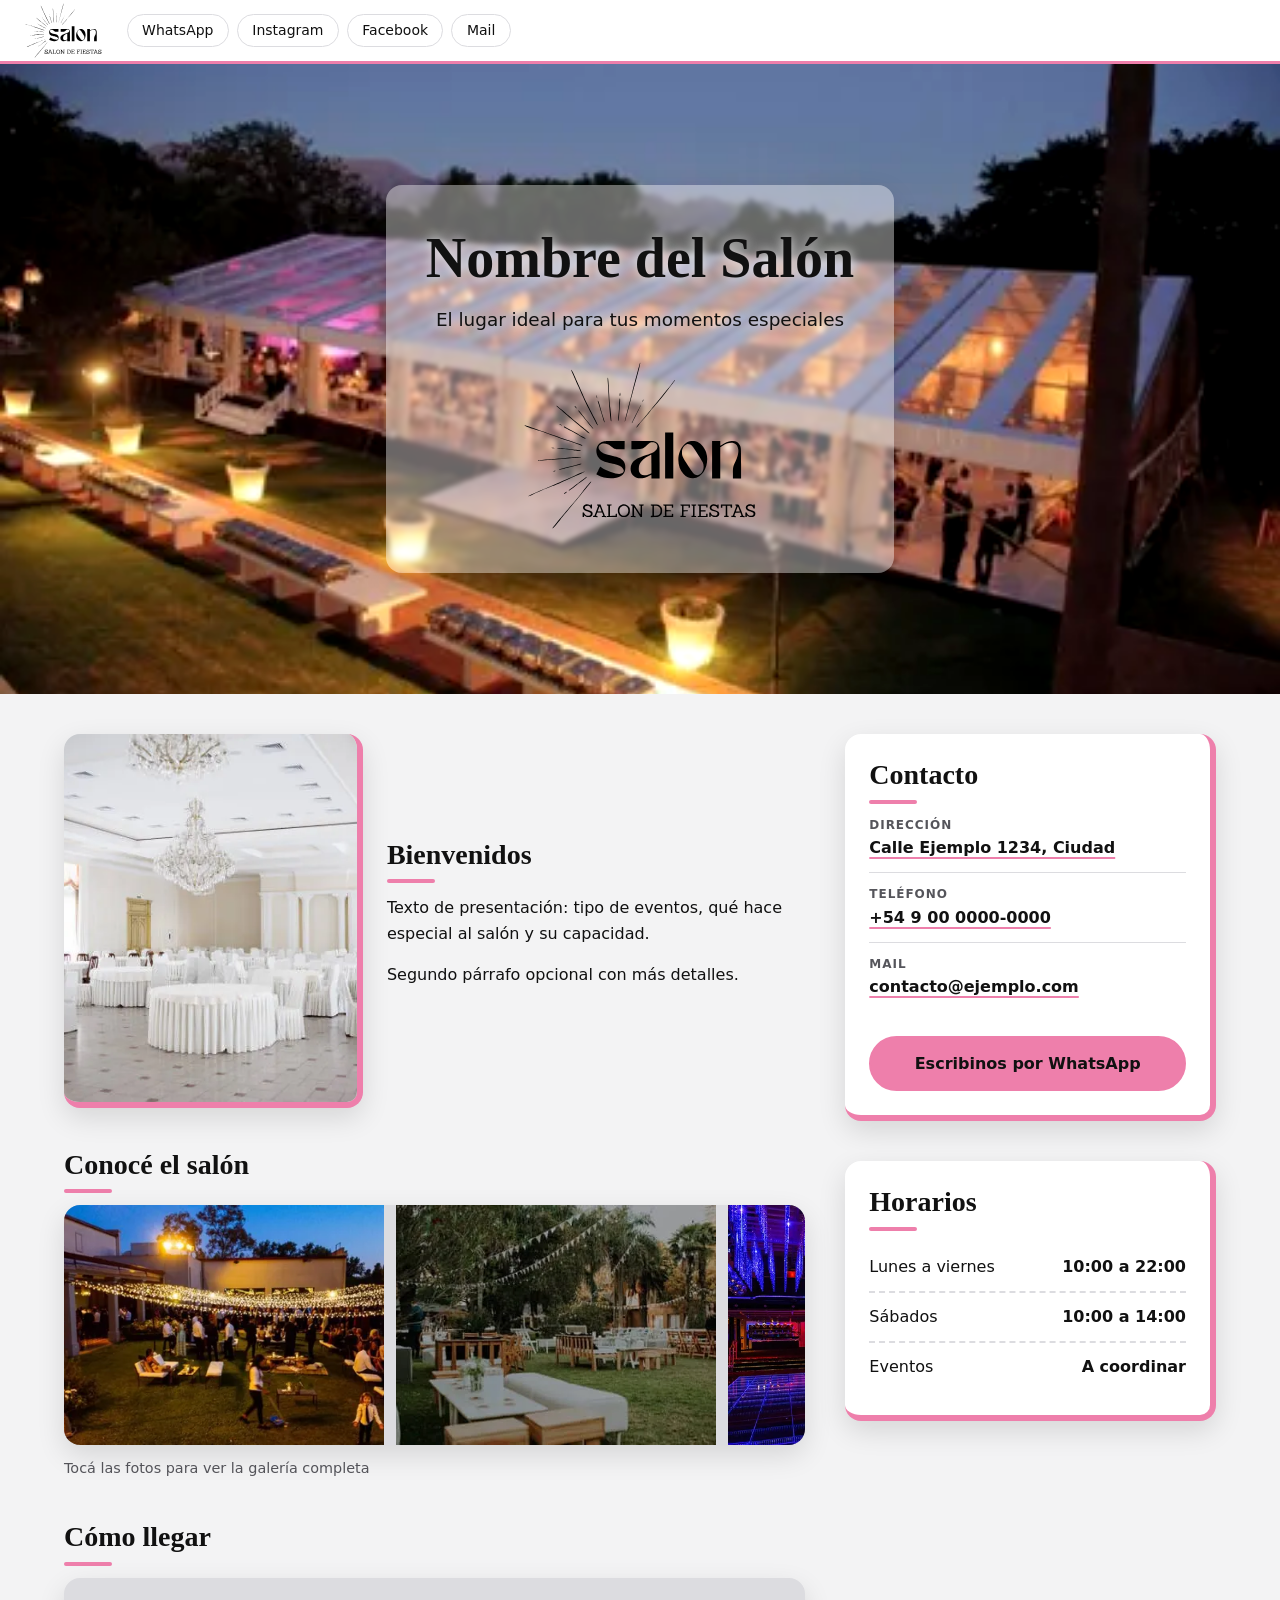
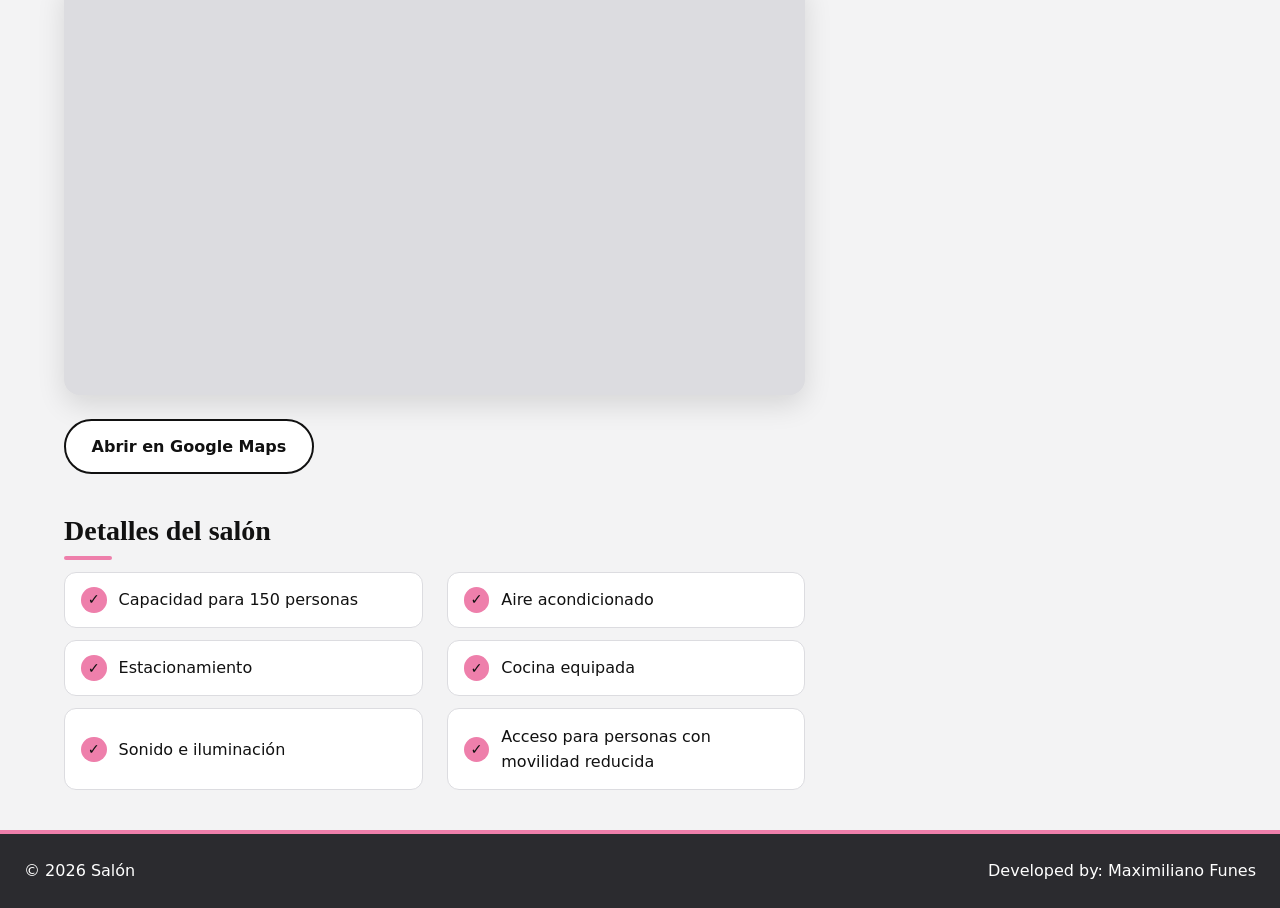
<file: index.html>
<!DOCTYPE html>
<html lang="es">
<head>
  <meta charset="UTF-8">
  <meta name="viewport" content="width=device-width, initial-scale=1.0">
  <title> Salón | Salón de Eventos</title>
  <meta name="description" content="Salón de eventos para casamientos, cumpleaños y fiestas corporativas.">
  <link rel="icon" type="image/svg+xml" href="imagenes/logo_s.svg">
  <link rel="stylesheet" href="styles.css">
</head>

<body>

  <!-- Encabezado -->
  <header class="banner-superior" id="banner-superior">

    <!-- Logo -->
    <a class="banner-superior__logo" id="enlace-logo" href="#portada">
      <img id="imagen-logo" src="imagenes/logo.svg" alt="Logo del salón">
    </a>

    <!-- Redes sociales -->
    <nav class="banner-superior__redes" id="redes-banner" aria-label="Redes sociales">
      <a href="https://wa.me/5490000000000" target="_blank" rel="noopener">WhatsApp</a>
      <a href="https://instagram.com/usuario" target="_blank" rel="noopener">Instagram</a>
      <a href="https://facebook.com/usuario" target="_blank" rel="noopener">Facebook</a>
      <a href="mailto:contacto@ejemplo.com">Mail</a>
    </nav>

    <!-- Botón del menú móvil -->
    <button class="banner-superior__boton-menu" id="boton-menu" type="button"
            aria-label="Abrir menú" aria-expanded="false" aria-controls="menu-desplegable">
      <span></span>
      <span></span>
      <span></span>
    </button>

  </header>

  <!-- Menú principal -->
  <nav class="menu" id="menu-desplegable" aria-label="Menú principal">

    <ul class="menu__lista" id="menu-lista">
      <li><a href="#seccion-presentacion">El salón</a></li>
      <li><a href="#seccion-contacto">Contacto</a></li>
      <li><a href="#seccion-fotos">Fotos</a></li>
      <li><a href="#seccion-horarios">Horarios</a></li>
      <li><a href="#seccion-mapa">Cómo llegar</a></li>
      <li><a href="#seccion-detalles">Detalles</a></li>
    </ul>

    <!-- Redes sociales en móvil -->
    <div class="menu__redes" id="redes-menu">
      <a href="https://wa.me/5490000000000" target="_blank" rel="noopener">WhatsApp</a>
      <a href="https://instagram.com/usuario" target="_blank" rel="noopener">Instagram</a>
      <a href="https://facebook.com/usuario" target="_blank" rel="noopener">Facebook</a>
    </div>

  </nav>

  <main>

    <!--PORTADA (foto de fondo + nombre)-->
    <section class="portada" id="portada">

      <img class="portada__fondo" id="imagen-portada" src="imagenes/salon2.webp" alt="Vista del salón" fetchpriority="high">

      <div class="portada__contenido">
        <h1 class="portada__titulo">Nombre del Salón</h1>
        <p class="portada__frase">El lugar ideal para tus momentos especiales</p>
        <img class="portada__logo" id="imagen-logo-portada" src="imagenes/logo.svg" alt="Logo del salón">
      </div>

    </section>

    <!-- Contenido principal -->
    <div class="contenido" id="contenido">

      <!-- Columna izquierda -->
      <div class="columna columna--izquierda" id="columna-izquierda">

        <!-- Presentación -->
        <section class="seccion presentacion" id="seccion-presentacion">

          <!-- Imagen de presentación -->
          <img class="presentacion__imagen" id="imagen-presentacion" src="imagenes/salon7.webp" alt="Interior del salón">

          <div class="presentacion__texto" id="texto-presentacion">
            <h2>Bienvenidos</h2>
            <p>Texto de presentación: tipo de eventos, qué hace especial al salón y su capacidad.</p>
            <p>Segundo párrafo opcional con más detalles.</p>
          </div>

        </section>

        <!-- Galería de fotos -->
        <section class="seccion fotos" id="seccion-fotos">
          <h2>Conocé el salón</h2>

          <!-- Carrusel de fotos -->
          <div class="carrusel" id="carrusel" role="button" tabindex="0" aria-label="Abrir galería completa">
            <div class="carrusel__pista" id="carrusel-pista">
              <img id="imagen-carrusel-1" src="imagenes/salon1.webp" alt="Foto 1 del salón">
              <img id="imagen-carrusel-2" src="imagenes/salon5.webp" alt="Foto 2 del salón">
              <img id="imagen-carrusel-3" src="imagenes/salon3.webp" alt="Foto 3 del salón">
              <img id="imagen-carrusel-4" src="imagenes/salon4.webp" alt="Foto 4 del salón">
              <img id="imagen-carrusel-5" src="imagenes/salon6.webp" alt="Foto 5 del salón">

  <!-- Copia de las fotos para que el movimiento no tenga corte -->
              <img class="carrusel__copia" src="imagenes/salon1.webp" alt="" aria-hidden="true">
              <img class="carrusel__copia" src="imagenes/salon5.webp" alt="" aria-hidden="true">
              <img class="carrusel__copia" src="imagenes/salon3.webp" alt="" aria-hidden="true">
              <img class="carrusel__copia" src="imagenes/salon4.webp" alt="" aria-hidden="true">
              <img class="carrusel__copia" src="imagenes/salon6.webp" alt="" aria-hidden="true">
            </div>
          </div>

          <p class="fotos__ayuda">Tocá las fotos para ver la galería completa</p>
        </section>

        <!-- Ubicación -->
        <section class="seccion mapa" id="seccion-mapa">
          <h2>Cómo llegar</h2>

          <!-- Mapa de Google -->
          <div class="mapa__marco" id="mapa-marco">
            <iframe id="mapa-google" src="" title="Ubicación del salón"
                    loading="lazy" referrerpolicy="no-referrer-when-downgrade" allowfullscreen></iframe>
          </div>

          <a class="boton boton--secundario" id="boton-abrir-mapa"
             href="https://maps.google.com/?q=Direccion+del+salon" target="_blank" rel="noopener">
            Abrir en Google Maps
          </a>
        </section>

        <!-- Detalles del salón -->
        <section class="seccion detalles" id="seccion-detalles">
          <h2>Detalles del salón</h2>
          <ul class="detalles__lista" id="lista-detalles">
            <li>Capacidad para 150 personas</li>
            <li>Aire acondicionado</li>
            <li>Estacionamiento</li>
            <li>Cocina equipada</li>
            <li>Sonido e iluminación</li>
            <li>Acceso para personas con movilidad reducida</li>
          </ul>
        </section>

      </div>

      <!-- Columna derecha -->
      <div class="columna columna--derecha" id="columna-derecha">

        <!-- Contacto -->
        <section class="seccion tarjeta contacto" id="seccion-contacto">
          <h2>Contacto</h2>

          <ul class="contacto__lista" id="lista-contacto">
            <li>
              <span class="contacto__etiqueta">Dirección</span>
              <a href="https://maps.google.com/?q=Direccion+del+salon" target="_blank" rel="noopener">Calle Ejemplo 1234, Ciudad</a>
            </li>
            <li>
              <span class="contacto__etiqueta">Teléfono</span>
              <a href="tel:+5490000000000">+54 9 00 0000-0000</a>
            </li>
            <li>
              <span class="contacto__etiqueta">Mail</span>
              <a href="mailto:contacto@ejemplo.com">contacto@ejemplo.com</a>
            </li>
          </ul>

          <a class="boton boton--whatsapp" id="boton-contacto-whatsapp"
             href="https://wa.me/5490000000000" target="_blank" rel="noopener">
            Escribinos por WhatsApp
          </a>
        </section>

        <!-- Horarios -->
        <section class="seccion tarjeta horarios" id="seccion-horarios">
          <h2>Horarios</h2>
          <ul class="horarios__lista" id="lista-horarios">
            <li><span>Lunes a viernes</span> <strong>10:00 a 22:00</strong></li>
            <li><span>Sábados</span> <strong>10:00 a 14:00</strong></li>
            <li><span>Eventos</span> <strong>A coordinar</strong></li>
          </ul>
        </section>

      </div>

    </div>

  </main>

  <!-- Pie de página -->
  <footer class="banner-inferior" id="banner-inferior">
    <p class="banner-inferior__nombre">&copy; 2026 Salón</p>
    <p class="banner-inferior__creditos">Developed by: Maximiliano Funes</p>
  </footer>

  <!-- Acceso rápido a WhatsApp -->
  <a class="whatsapp-flotante" id="whatsapp-flotante"
     href="https://wa.me/5490000000000" target="_blank" rel="noopener" aria-label="Escribinos por WhatsApp">
    WhatsApp
  </a>

  <!-- Galería emergente -->
  <dialog class="galeria" id="galeria">
    <button class="galeria__boton-cerrar" id="galeria-cerrar" type="button" aria-label="Cerrar galería">&times;</button>

    <div class="galeria__grilla" id="galeria-grilla">
      <!-- Foto 1 -->
      <img id="imagen-galeria-1" src="imagenes/salon1.webp" alt="Foto 1 del salón">
      <!-- Foto 2 -->
      <img id="imagen-galeria-2" src="imagenes/salon5.webp" alt="Foto 2 del salón">
      <!-- Foto 3 -->
      <img id="imagen-galeria-3" src="imagenes/salon3.webp" alt="Foto 3 del salón">
      <!-- Foto 4 -->
      <img id="imagen-galeria-4" src="imagenes/salon4.webp" alt="Foto 4 del salón">
      <!-- Foto 5 -->
      <img id="imagen-galeria-5" src="imagenes/salon6.webp" alt="Foto 5 del salón">
    </div>
  </dialog>

</body>
</html>
</file>
<file: styles.css>
/* styles.css · Salón de eventos (versión 2)
   Las secciones van numeradas en el mismo orden que el HTML. */


/* 1. VARIABLES: para cambiar colores o medidas, tocar solo esta parte */
:root {
  /* Colores */
  --color-blanco: #ffffff;
  --color-texto: #111111;
  --color-gris-fondo: #f3f3f4;
  --color-gris-borde: #dcdce0;
  --color-gris-texto: #55555b;
  --color-gris-oscuro: #2b2b2f;
  --color-rosa: #ee7fab;
  --color-rosa-oscuro: #d9558c;
  --color-rosa-claro: #fbe3ec;

  /* Tipografías */
  --fuente-titulos: Georgia, "Times New Roman", serif;
  --fuente-texto: system-ui, -apple-system, "Segoe UI", Roboto, Arial, sans-serif;

  /* Medidas */
  --alto-banner: 64px;
  --ancho-maximo: 1200px;
  --espacio-chico: 0.75rem;
  --espacio-medio: 1.5rem;
  --espacio-grande: 2.5rem;
  --radio-borde: 16px;
  --sombra-tarjeta: 0 10px 28px rgba(0, 0, 0, 0.12);

  /* Grosor de la línea rosa (derecha e inferior) que da profundidad a las secciones */
  --grosor-borde-rosa: 6px;

  /* Opacidad del panel blanco de la portada: 0 = invisible, 1 = totalmente blanco */
  --opacidad-panel-portada: 0.4;
}


/* 2. BASE: estilos generales de toda la página */
*,
*::before,
*::after {
  box-sizing: border-box;
}

html {
  scroll-behavior: smooth;
  /* Evita que el banner fijo tape el título al saltar a una sección */
  scroll-padding-top: calc(var(--alto-banner) + 1rem);
}

body {
  margin: 0;
  /* Espacio para que el banner fijo no tape el contenido */
  padding-top: var(--alto-banner);
  font-family: var(--fuente-texto);
  font-size: 1rem;
  line-height: 1.6;
  color: var(--color-texto);
  background: var(--color-gris-fondo);
}

img {
  display: block;
  max-width: 100%;
}

h1,
h2 {
  margin: 0 0 var(--espacio-chico);
  font-family: var(--fuente-titulos);
  line-height: 1.2;
}

h2 {
  font-size: 1.75rem;
}

/* Rayita rosa debajo de cada título de sección */
h2::after {
  content: "";
  display: block;
  width: 48px;
  height: 4px;
  margin-top: 0.5rem;
  border-radius: 2px;
  background: var(--color-rosa);
}

p {
  margin: 0 0 1rem;
}

ul {
  margin: 0;
  padding: 0;
  list-style: none;
}

a {
  color: inherit;
}

/* Contorno visible al navegar con teclado */
:focus-visible {
  outline: 3px solid var(--color-texto);
  outline-offset: 3px;
}


/* 3. BOTONES */
.boton {
  display: inline-block;
  padding: 0.8rem 1.6rem;
  border: 2px solid var(--color-rosa);
  border-radius: 999px;
  background: var(--color-rosa);
  color: var(--color-texto);
  font-weight: 700;
  text-align: center;
  text-decoration: none;
  transition: background 0.2s, transform 0.2s;
}

.boton:hover {
  border-color: var(--color-rosa-oscuro);
  background: var(--color-rosa-oscuro);
  transform: translateY(-2px);
}

/* Botón blanco con borde negro (ej: "Abrir en Google Maps") */
.boton--secundario {
  border-color: var(--color-texto);
  background: var(--color-blanco);
}

.boton--secundario:hover {
  border-color: var(--color-texto);
  background: var(--color-rosa-claro);
}

/* Botón de WhatsApp dentro de la tarjeta de contacto */
.boton--whatsapp {
  display: block;
  margin-top: var(--espacio-medio);
}


/* 4. BANNER SUPERIOR (fijo): logo, redes y botón del menú */
.banner-superior {
  position: fixed;
  inset: 0 0 auto 0;
  z-index: 100;
  display: flex;
  align-items: center;
  gap: var(--espacio-medio);
  height: var(--alto-banner);
  padding: 0 var(--espacio-medio);
  border-bottom: 3px solid var(--color-rosa);
  background: var(--color-blanco);
}

/* Logo del banner: el alto se cambia con el porcentaje de "height" */
.banner-superior__logo {
  display: flex;
  align-items: center;
  height: 120%;
  padding: 0.5rem 0;
}

.banner-superior__logo img {
  width: auto;
  height: 100%;
}

/* Redes sociales (el mismo estilo se usa en el banner y en el menú) */
.banner-superior__redes,
.menu__redes {
  display: flex;
  flex-wrap: wrap;
  gap: 0.5rem;
}

.banner-superior__redes a,
.menu__redes a {
  padding: 0.3rem 0.9rem;
  border: 1px solid var(--color-gris-borde);
  border-radius: 999px;
  font-size: 0.875rem;
  text-decoration: none;
  transition: background 0.2s, border-color 0.2s;
}

.banner-superior__redes a:hover,
.menu__redes a:hover {
  border-color: var(--color-rosa);
  background: var(--color-rosa-claro);
}

/* Botón hamburguesa (las tres rayitas) */
.banner-superior__boton-menu {
  display: flex;
  flex-direction: column;
  justify-content: center;
  gap: 5px;
  width: 44px;
  height: 44px;
  margin-left: auto;
  padding: 0 10px;
  border: 2px solid var(--color-blanco);
  background: none;
  cursor: pointer;
}

.banner-superior__boton-menu span {
  display: block;
  height: 3px;
  border-radius: 2px;
  background: var(--color-texto);
  transition: transform 0.25s, opacity 0.25s;
}

/* Con el menú abierto, las rayitas se convierten en una "X" */
.banner-superior__boton-menu[aria-expanded="true"] span:nth-child(1) {
  transform: translateY(8px) rotate(45deg);
}

.banner-superior__boton-menu[aria-expanded="true"] span:nth-child(2) {
  opacity: 0;
}

.banner-superior__boton-menu[aria-expanded="true"] span:nth-child(3) {
  transform: translateY(-8px) rotate(-45deg);
}


/* 5. MENÚ DESPLEGABLE: se abre al agregarle la clase "menu--abierto" (JavaScript) */
.menu {
  position: fixed;
  top: var(--alto-banner);
  right: 0;
  z-index: 99;
  width: min(320px, 100%);
  max-height: calc(100vh - var(--alto-banner));
  overflow-y: auto;
  padding: var(--espacio-medio);
  border-bottom: 3px solid var(--color-rosa);
  border-left: 3px solid var(--color-rosa);
  background: var(--color-blanco);
  box-shadow: var(--sombra-tarjeta);
  /* Cerrado: escondido a la derecha */
  transform: translateX(100%);
  visibility: hidden;
  transition: transform 0.3s ease, visibility 0.3s;
}

.menu--abierto {
  transform: none;
  visibility: visible;
}

.menu__lista a {
  display: block;
  padding: 0.8rem 1rem;
  border-radius: 10px;
  font-weight: 600;
  text-decoration: none;
}

.menu__lista a:hover {
  background: var(--color-rosa-claro);
}

/* Las redes dentro del menú solo se muestran en el celular */
.menu__redes {
  display: none;
}


/* 6. PORTADA: foto de fondo con el panel del nombre, el eslogan y el logo */
.portada {
  position: relative;
  display: grid;
  place-items: center;
  min-height: 70vh;
  padding: var(--espacio-grande) var(--espacio-medio);
  overflow: hidden;
  background: var(--color-gris-borde);
}

/* Foto de fondo: el contraste y la saturación suben un poco la nitidez percibida */
.portada__fondo {
  position: absolute;
  inset: 0;
  width: 100%;
  height: 100%;
  object-fit: cover;
  object-position: center;
  filter: contrast(1.05) saturate(1.08);
}

/* Panel translúcido: para hacerlo más transparente, bajar --opacidad-panel-portada (arriba, en las variables) */
.portada__contenido {
  position: relative;
  max-width: 640px;
  padding: var(--espacio-grande);
  border-radius: var(--radio-borde);
  background: rgba(255, 255, 255, var(--opacidad-panel-portada));
  box-shadow: var(--sombra-tarjeta);
  text-align: center;
  -webkit-backdrop-filter: blur(2px);
  backdrop-filter: blur(2px);
}

/* Halo blanco suave detrás de las letras para que se lean sobre cualquier foto */
.portada__titulo,
.portada__frase {
  text-shadow: 0 0 12px rgba(255, 255, 255, 0.9);
}

.portada__titulo {
  font-size: clamp(2rem, 6vw, 3.5rem);
}

.portada__frase {
  margin-bottom: var(--espacio-medio);
  font-size: 1.15rem;
}

/* Logo dentro del panel: cambiar el ancho para agrandarlo o achicarlo */
.portada__logo {
  width: 240px;
  margin: 0 auto;
}


/* 7. CONTENIDO Y COLUMNAS: en la compu, izquierda ancha y derecha angosta */
.contenido {
  display: grid;
  grid-template-columns: minmax(0, 2fr) minmax(0, 1fr);
  gap: var(--espacio-grande);
  align-items: start;
  max-width: var(--ancho-maximo);
  margin: 0 auto;
  padding: var(--espacio-grande) var(--espacio-medio);
}

.columna {
  display: flex;
  flex-direction: column;
  gap: var(--espacio-grande);
  min-width: 0;
}

/* La columna derecha acompaña al hacer scroll (así no queda un hueco vacío) */
.columna--derecha {
  position: sticky;
  top: calc(var(--alto-banner) + var(--espacio-medio));
}


/* 8. SECCIONES */
.seccion {
  min-width: 0;
}

/* Tarjeta con profundidad (Contacto y Horarios): línea rosa a la derecha y abajo */
.tarjeta {
  padding: var(--espacio-medio);
  border-right: var(--grosor-borde-rosa) solid var(--color-rosa);
  border-bottom: var(--grosor-borde-rosa) solid var(--color-rosa);
  border-radius: var(--radio-borde);
  background: var(--color-blanco);
  box-shadow: var(--sombra-tarjeta);
}


/* 8.1 Presentación: foto a la izquierda y texto a la derecha */
.presentacion {
  display: grid;
  grid-template-columns: 1fr 1.4fr;
  gap: var(--espacio-medio);
  align-items: center;
}

.presentacion__imagen {
  width: 100%;
  aspect-ratio: 4 / 5;
  object-fit: cover;
  border-right: var(--grosor-borde-rosa) solid var(--color-rosa);
  border-bottom: var(--grosor-borde-rosa) solid var(--color-rosa);
  border-radius: var(--radio-borde);
  background: var(--color-gris-borde);
  box-shadow: var(--sombra-tarjeta);
  /* Tamaño de la foto: 100% = normal, más de 100% = más grande */
  scale: 100%;
}


/* 8.2 Fotos: carrusel animado (al hacer click se abre la galería) */
.carrusel {
  /* Permite usar "cqw" (ancho del carrusel) en la animación */
  container-type: inline-size;
  height: 240px;
  overflow: hidden;
  border-radius: var(--radio-borde);
  background: var(--color-gris-borde);
  box-shadow: var(--sombra-tarjeta);
  cursor: pointer;
}

.carrusel__pista {
  display: flex;
  width: max-content;
  height: 100%;
  animation: deslizar-fotos 30s linear infinite;
}


.carrusel__pista img {
  flex-shrink: 0;
  width: 320px;
  height: 100%;
  object-fit: cover;
  margin-right: var(--espacio-chico);
}

/* Va de la primera a la última foto y vuelve */
@keyframes deslizar-fotos {
  from { transform: translateX(-50%); }
  to   { transform: translateX(0); }
}

.fotos__ayuda {
  margin: 0.75rem 0 0;
  font-size: 0.9rem;
  color: var(--color-gris-texto);
}


/* 8.3 Mapa */
.mapa__marco {
  margin-bottom: var(--espacio-medio);
  aspect-ratio: 16 / 9;
  overflow: hidden;
  border-radius: var(--radio-borde);
  background: var(--color-gris-borde);
  box-shadow: var(--sombra-tarjeta);
}

.mapa__marco iframe {
  width: 100%;
  height: 100%;
  border: 0;
}


/* 8.4 Detalles: lista de características en recuadros */
.detalles__lista {
  display: grid;
  grid-template-columns: repeat(auto-fit, minmax(240px, 1fr));
  gap: var(--espacio-chico) var(--espacio-medio);
}

.detalles__lista li {
  display: flex;
  align-items: center;
  gap: 0.75rem;
  padding: 0.9rem 1rem;
  border: 1px solid var(--color-gris-borde);
  border-radius: 12px;
  background: var(--color-blanco);
}

/* Tilde rosa antes de cada detalle */
.detalles__lista li::before {
  content: "✓";
  display: grid;
  flex-shrink: 0;
  place-items: center;
  width: 1.6rem;
  height: 1.6rem;
  border-radius: 50%;
  background: var(--color-rosa);
  font-size: 0.9rem;
  font-weight: 700;
}


/* 8.5 Contacto */
.contacto__lista {
  display: grid;
  gap: var(--espacio-chico);
}

.contacto__lista li {
  padding-bottom: var(--espacio-chico);
  border-bottom: 1px solid var(--color-gris-borde);
  overflow-wrap: anywhere;
}

.contacto__lista li:last-child {
  border-bottom: 0;
}

/* Etiqueta chica sobre cada dato (Dirección, Teléfono, Mail) */
.contacto__etiqueta {
  display: block;
  font-size: 0.75rem;
  font-weight: 700;
  letter-spacing: 0.08em;
  text-transform: uppercase;
  color: var(--color-gris-texto);
}

.contacto__lista a {
  font-weight: 600;
  text-decoration-color: var(--color-rosa);
  text-decoration-thickness: 2px;
  text-underline-offset: 4px;
}

.contacto__lista a:hover {
  background: var(--color-rosa-claro);
}


/* 8.6 Horarios */
.horarios__lista li {
  display: flex;
  justify-content: space-between;
  gap: var(--espacio-chico);
  padding: 0.7rem 0;
  border-bottom: 2px dashed var(--color-gris-borde);
}

.horarios__lista li:last-child {
  border-bottom: 0;
}


/* 9. BANNER INFERIOR: único lugar con letras blancas sobre gris oscuro */
.banner-inferior {
  display: flex;
  flex-wrap: wrap;
  justify-content: space-between;
  gap: var(--espacio-chico);
  padding: var(--espacio-medio);
  border-top: 4px solid var(--color-rosa);
  background: var(--color-gris-oscuro);
  color: var(--color-blanco);
}

.banner-inferior p {
  margin: 0;
}


/* 10. BOTÓN FLOTANTE DE WHATSAPP: solo se ve en el celular (ver sección 13) */
.whatsapp-flotante {
  display: none;
  position: fixed;
  right: 1rem;
  bottom: 1rem;
  z-index: 90;
  padding: 0.8rem 1.2rem;
  border-radius: 999px;
  background: var(--color-rosa);
  box-shadow: 0 6px 18px rgba(0, 0, 0, 0.25);
  color: var(--color-texto);
  font-weight: 700;
  text-decoration: none;
}


/* 11. GALERÍA COMPLETA: ventana emergente que se abre desde el carrusel */
.galeria {
  width: min(1000px, 92vw);
  max-height: 90vh;
  padding: var(--espacio-medio);
  border: 0;
  border-radius: var(--radio-borde);
  background: var(--color-blanco);
  color: var(--color-texto);
}

/* Fondo oscuro detrás de la ventana */
.galeria::backdrop {
  background: rgba(0, 0, 0, 0.75);
}

.galeria__boton-cerrar {
  position: sticky;
  top: 0;
  z-index: 1;
  display: block;
  width: 44px;
  height: 44px;
  margin: 0 0 var(--espacio-chico) auto;
  border: 2px solid var(--color-texto);
  border-radius: 50%;
  background: var(--color-rosa);
  color: var(--color-texto);
  font-size: 1.5rem;
  line-height: 1;
  cursor: pointer;
}

.galeria__grilla {
  display: grid;
  grid-template-columns: repeat(auto-fill, minmax(220px, 1fr));
  gap: var(--espacio-chico);
}

.galeria__grilla img {
  width: 100%;
  aspect-ratio: 4 / 3;
  object-fit: cover;
  border-radius: 12px;
  background: var(--color-gris-borde);
}


/* 12. ANIMACIÓN DE APARICIÓN (descendente): todavía no se usa, se activa con JavaScript */
.aparece {
  opacity: 0;
  transform: translateY(-32px);
  transition: opacity 0.6s ease, transform 0.6s ease;
}

.aparece--visible {
  opacity: 1;
  transform: none;
}


/* 13. CELULAR: pantallas de hasta 800px */
@media (max-width: 800px) {

  /* Las redes pasan del banner al menú */
  .banner-superior__redes {
    display: none;
  }

  .menu__redes {
    display: flex;
    margin-top: var(--espacio-medio);
    padding-top: var(--espacio-medio);
    border-top: 1px solid var(--color-gris-borde);
  }

  .whatsapp-flotante {
    display: block;
  }

  .portada {
    min-height: 60vh;
  }

  .portada__contenido {
    padding: var(--espacio-medio);
  }

  .portada__logo {
    width: 180px;
  }

  /* Una sola columna */
  .contenido {
    display: flex;
    flex-direction: column;
    align-items: stretch;
    gap: var(--espacio-grande);
    padding: var(--espacio-grande) 1rem;
  }

  /* Las columnas "desaparecen": las secciones quedan sueltas y se ordenan solas */
  .columna {
    display: contents;
  }

  /* Orden de las secciones en el celular */
  #seccion-presentacion { order: 1; }
  #seccion-contacto     { order: 2; }
  #seccion-fotos        { order: 3; }
  #seccion-horarios     { order: 4; }
  #seccion-mapa         { order: 5; }
  #seccion-detalles     { order: 6; }

  .presentacion {
    grid-template-columns: 1fr;
  }

  .presentacion__imagen {
    aspect-ratio: 16 / 10;
  }

    .mapa__marco {
    aspect-ratio: 4 / 3;
  }

  .carrusel {
    height: 200px;
  }

  .carrusel__pista img {
    width: 260px;
  }

  /* Banner inferior: textos apilados y espacio para el botón flotante */
  .banner-inferior {
    flex-direction: column;
    padding-bottom: 5rem;
    text-align: center;
  }
}


/* Accesibilidad: respeta a quien desactivó las animaciones en su dispositivo */
@media (prefers-reduced-motion: reduce) {
  html {
    scroll-behavior: auto;
  }

  *,
  *::before,
  *::after {
    transition-duration: 0.01ms !important;
  }

  .carrusel {
    overflow-x: auto;
  }

  .carrusel__pista {
    animation: none;
  }

    .carrusel__copia {
    display: none;
  }

  .aparece {
    opacity: 1;
    transform: none;
  }
}
</file>
